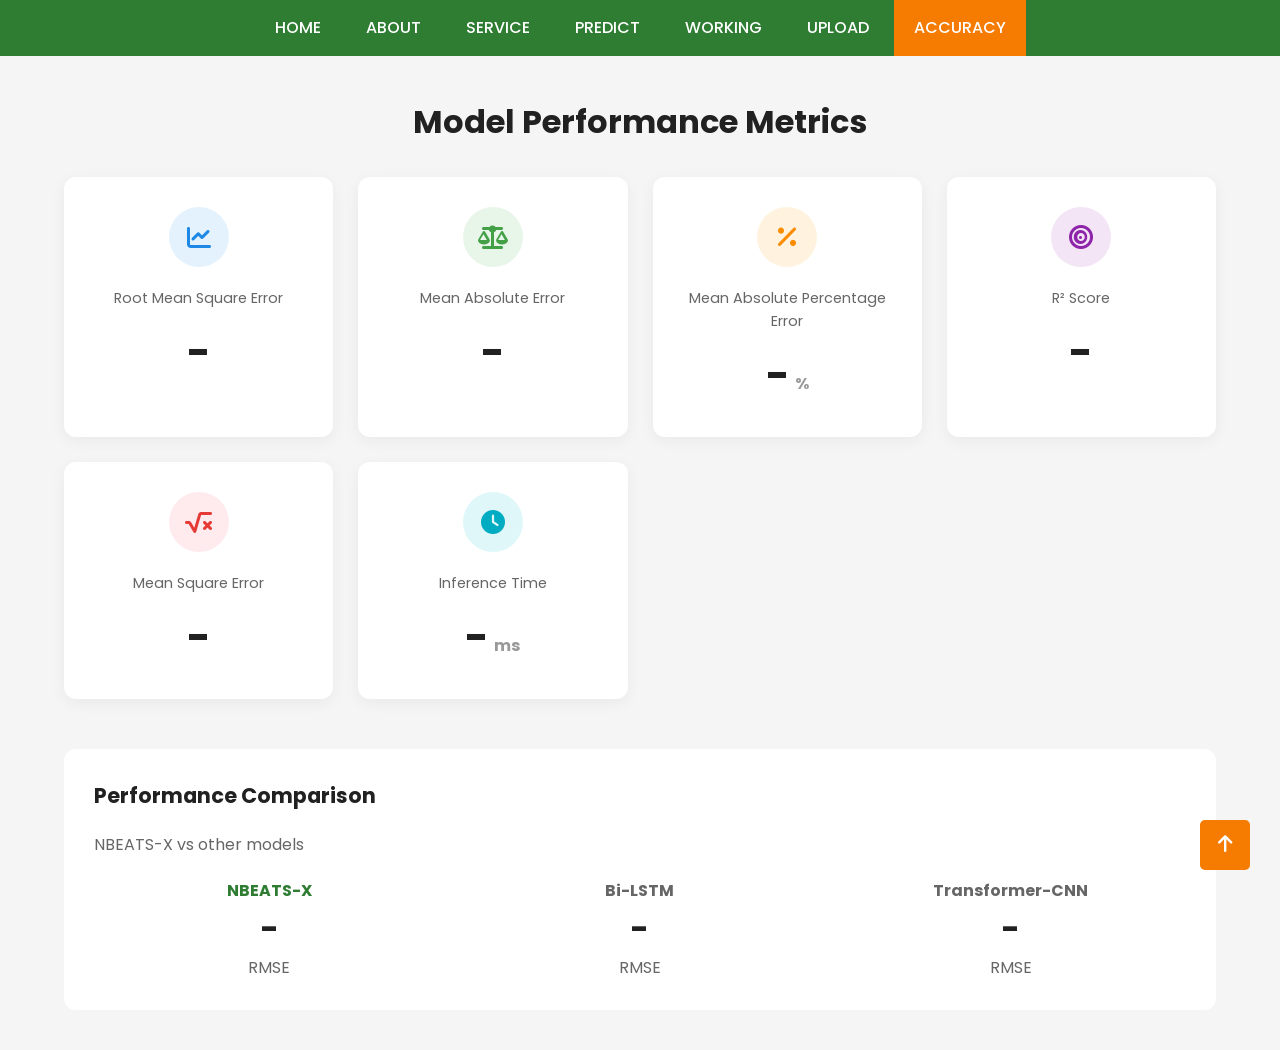
<file: frontend/accuracy.html>
<!DOCTYPE html>
<html lang="en">

<head>
    <meta charset="UTF-8">
    <meta name="viewport" content="width=device-width, initial-scale=1.0">
    <title>Accuracy - FutureCrop</title>
    <link href="https://fonts.googleapis.com/css2?family=Poppins:wght@300;400;500;600;700&display=swap"
        rel="stylesheet">
    <link rel="stylesheet" href="https://cdnjs.cloudflare.com/ajax/libs/font-awesome/6.4.0/css/all.min.css">
    <link rel="stylesheet" href="style.css">
    <style>
        .accuracy-page {
            padding: 40px 5%;
            background: #f5f5f5;
            min-height: calc(100vh - 60px);
        }

        .accuracy-page h1 {
            font-size: 2rem;
            margin-bottom: 30px;
            color: var(--text-dark);
            text-align: center;
        }

        .metrics-grid {
            display: grid;
            grid-template-columns: repeat(auto-fit, minmax(250px, 1fr));
            gap: 25px;
            max-width: 1200px;
            margin: 0 auto;
        }

        .metric-card {
            background: white;
            border-radius: 12px;
            padding: 30px;
            text-align: center;
            box-shadow: 0 4px 15px rgba(0, 0, 0, 0.05);
            transition: transform 0.3s;
        }

        .metric-card:hover {
            transform: translateY(-5px);
        }

        .metric-card .icon {
            width: 60px;
            height: 60px;
            border-radius: 50%;
            display: flex;
            align-items: center;
            justify-content: center;
            margin: 0 auto 20px;
            font-size: 1.5rem;
        }

        .metric-card.rmse .icon {
            background: #e3f2fd;
            color: #1e88e5;
        }

        .metric-card.mae .icon {
            background: #e8f5e9;
            color: #43a047;
        }

        .metric-card.mape .icon {
            background: #fff3e0;
            color: #fb8c00;
        }

        .metric-card.r2 .icon {
            background: #f3e5f5;
            color: #8e24aa;
        }

        .metric-card.mse .icon {
            background: #ffebee;
            color: #e53935;
        }

        .metric-card.time .icon {
            background: #e0f7fa;
            color: #00acc1;
        }

        .metric-card .label {
            color: #666;
            font-size: 0.9rem;
            margin-bottom: 10px;
        }

        .metric-card .value {
            font-size: 2.5rem;
            font-weight: 700;
            color: var(--text-dark);
        }

        .metric-card .unit {
            font-size: 1rem;
            color: #999;
            margin-left: 5px;
        }

        .chart-section {
            max-width: 1200px;
            margin: 50px auto 0;
            background: white;
            border-radius: 12px;
            padding: 30px;
        }

        .chart-section h2 {
            font-size: 1.3rem;
            margin-bottom: 20px;
            color: var(--text-dark);
        }
    </style>
</head>

<body>
    <nav class="main-nav">
        <ul>
            <li><a href="index.html">HOME</a></li>
            <li><a href="index.html#about">ABOUT</a></li>
            <li><a href="index.html#services">SERVICE</a></li>
            <li><a href="predict.html">PREDICT</a></li>
            <li><a href="commodity.html">WORKING</a></li>
            <li><a href="upload.html">UPLOAD</a></li>
            <li><a href="#" class="active">ACCURACY</a></li>
        </ul>
    </nav>

    <section class="accuracy-page">
        <h1>Model Performance Metrics</h1>

        <div class="metrics-grid">
            <div class="metric-card rmse">
                <div class="icon"><i class="fas fa-chart-line"></i></div>
                <div class="label">Root Mean Square Error</div>
                <div class="value" id="rmseValue">-</div>
            </div>

            <div class="metric-card mae">
                <div class="icon"><i class="fas fa-balance-scale"></i></div>
                <div class="label">Mean Absolute Error</div>
                <div class="value" id="maeValue">-</div>
            </div>

            <div class="metric-card mape">
                <div class="icon"><i class="fas fa-percent"></i></div>
                <div class="label">Mean Absolute Percentage Error</div>
                <div class="value" id="mapeValue">-<span class="unit">%</span></div>
            </div>

            <div class="metric-card r2">
                <div class="icon"><i class="fas fa-bullseye"></i></div>
                <div class="label">R² Score</div>
                <div class="value" id="r2Value">-</div>
            </div>

            <div class="metric-card mse">
                <div class="icon"><i class="fas fa-square-root-alt"></i></div>
                <div class="label">Mean Square Error</div>
                <div class="value" id="mseValue">-</div>
            </div>

            <div class="metric-card time">
                <div class="icon"><i class="fas fa-clock"></i></div>
                <div class="label">Inference Time</div>
                <div class="value" id="timeValue">-<span class="unit">ms</span></div>
            </div>
        </div>

        <div class="chart-section">
            <h2>Performance Comparison</h2>
            <p style="color: #666; margin-bottom: 20px;">NBEATS-X vs other models</p>
            <div style="display: grid; grid-template-columns: repeat(3, 1fr); gap: 20px; text-align: center;">
                <div>
                    <h4 style="color: var(--green-primary);">NBEATS-X</h4>
                    <p style="font-size: 2rem; font-weight: bold;" id="nbeatsRmse">-</p>
                    <p style="color: #666;">RMSE</p>
                </div>
                <div>
                    <h4 style="color: #666;">Bi-LSTM</h4>
                    <p style="font-size: 2rem; font-weight: bold;" id="lstmRmse">-</p>
                    <p style="color: #666;">RMSE</p>
                </div>
                <div>
                    <h4 style="color: #666;">Transformer-CNN</h4>
                    <p style="font-size: 2rem; font-weight: bold;" id="transformerRmse">-</p>
                    <p style="color: #666;">RMSE</p>
                </div>
            </div>
        </div>
    </section>

    <button class="scroll-top" onclick="window.scrollTo({top: 0, behavior: 'smooth'})">
        <i class="fas fa-arrow-up"></i>
    </button>

    <script>
        const API_URL = 'http://127.0.0.1:5000';

        async function loadAccuracy() {
            try {
                const res = await fetch(`${API_URL}/api/accuracy`);
                const data = await res.json();

                document.getElementById('rmseValue').textContent = data.rmse;
                document.getElementById('maeValue').textContent = data.mae;
                document.getElementById('mapeValue').innerHTML = data.mape + '<span class="unit">%</span>';
                document.getElementById('r2Value').textContent = data.r2;
                document.getElementById('mseValue').textContent = data.mse;
                document.getElementById('timeValue').innerHTML = data.inference_time + '<span class="unit">ms</span>';

                // Comparison (NBEATS-X is 15-20% better)
                const nbeatsRmse = data.rmse;
                const lstmRmse = (nbeatsRmse * 1.18).toFixed(2);
                const transformerRmse = (nbeatsRmse * 1.15).toFixed(2);

                document.getElementById('nbeatsRmse').textContent = nbeatsRmse;
                document.getElementById('lstmRmse').textContent = lstmRmse;
                document.getElementById('transformerRmse').textContent = transformerRmse;

            } catch (err) {
                console.error('Error loading accuracy:', err);
            }
        }

        loadAccuracy();
    </script>
</body>

</html>
</file>
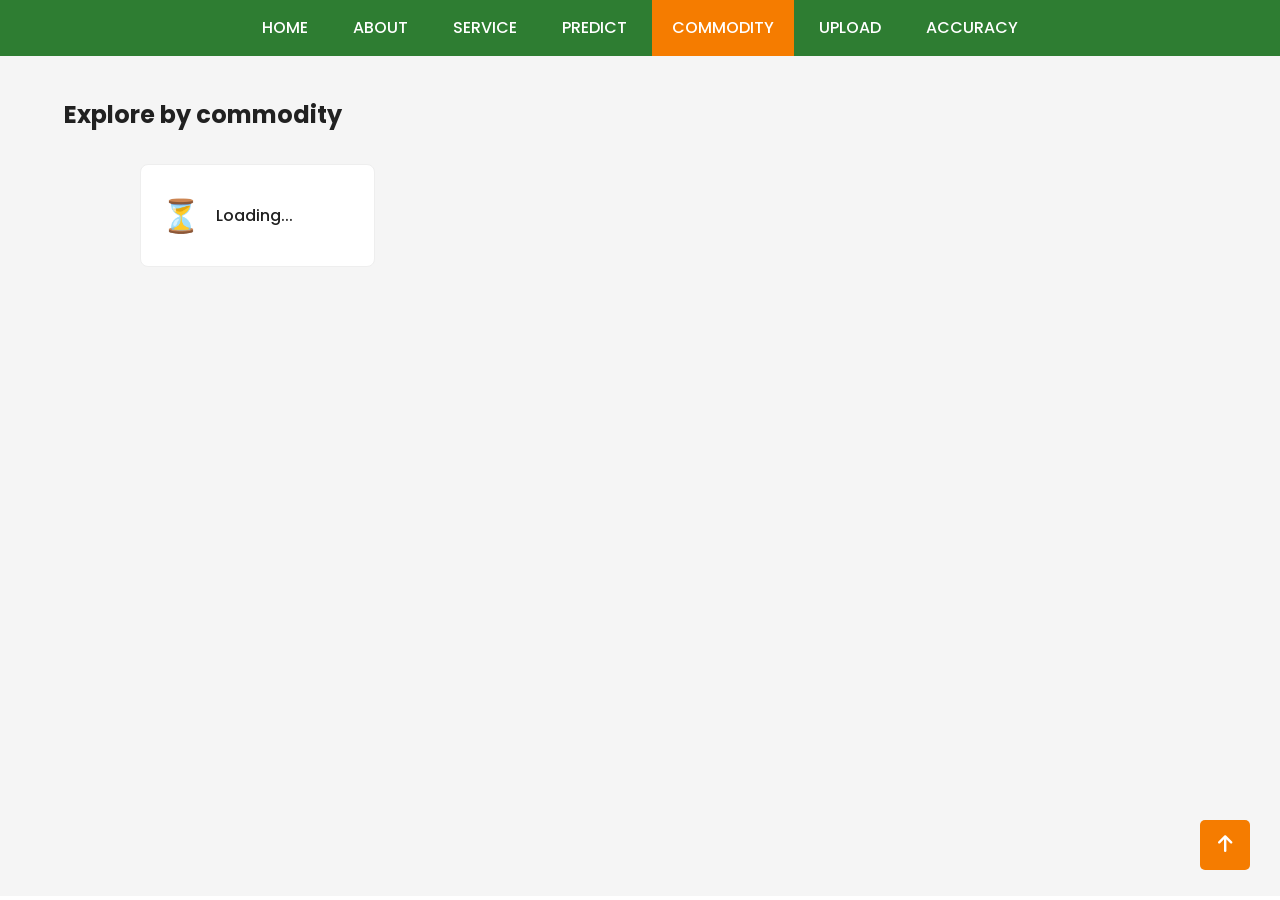
<file: frontend/commodity-detail.html>
<!DOCTYPE html>
<html lang="en">

<head>
    <meta charset="UTF-8">
    <meta name="viewport" content="width=device-width, initial-scale=1.0">
    <title>Commodity Detail - FutureCrop</title>
    <link href="https://fonts.googleapis.com/css2?family=Poppins:wght@300;400;500;600;700&display=swap"
        rel="stylesheet">
    <link rel="stylesheet" href="https://cdnjs.cloudflare.com/ajax/libs/font-awesome/6.4.0/css/all.min.css">
    <link rel="stylesheet" href="style.css">
    <style>
        .detail-hero {
            background: var(--green-primary);
            padding: 60px 5%;
            text-align: center;
            color: white;
        }

        .detail-hero .icon {
            font-size: 4rem;
            margin-bottom: 20px;
            display: block;
        }

        .detail-hero h1 {
            font-size: 2.5rem;
            margin-bottom: 10px;
            text-transform: capitalize;
        }

        .category-badge {
            background: var(--orange);
            padding: 5px 15px;
            border-radius: 20px;
            font-size: 0.9rem;
            font-weight: 500;
        }

        .detail-container {
            max-width: 1000px;
            margin: -40px auto 60px;
            background: white;
            border-radius: 12px;
            padding: 40px;
            box-shadow: 0 10px 30px rgba(0, 0, 0, 0.1);
            position: relative;
        }

        .stats-grid {
            display: grid;
            grid-template-columns: repeat(auto-fit, minmax(200px, 1fr));
            gap: 30px;
            margin-bottom: 40px;
        }

        .stat-card {
            text-align: center;
            padding: 20px;
            background: #f9f9f9;
            border-radius: 8px;
            border: 1px solid #eee;
        }

        .stat-card h3 {
            font-size: 2rem;
            color: var(--green-primary);
            margin-bottom: 5px;
        }

        .stat-card p {
            color: #666;
            font-size: 0.9rem;
        }

        .chart-container {
            margin-top: 40px;
            padding-top: 40px;
            border-top: 1px solid #eee;
        }

        .back-btn {
            display: inline-block;
            margin-top: 20px;
            color: var(--green-primary);
            text-decoration: none;
            font-weight: 500;
        }

        .back-btn:hover {
            text-decoration: underline;
        }
    </style>
</head>

<body>
    <nav class="main-nav">
        <ul>
            <li><a href="index.html">HOME</a></li>
            <li><a href="index.html#about">ABOUT</a></li>
            <li><a href="index.html#services">SERVICE</a></li>
            <li><a href="predict.html">PREDICT</a></li>
            <li><a href="commodity.html" class="active">COMMODITY</a></li>
            <li><a href="upload.html">UPLOAD</a></li>
            <li><a href="accuracy.html">ACCURACY</a></li>
        </ul>
    </nav>

    <div id="loading" style="text-align: center; padding: 100px;">
        <i class="fas fa-spinner fa-spin fa-3x" style="color: var(--green-primary);"></i>
        <p style="margin-top: 20px; color: #666;">Loading commodity details...</p>
    </div>

    <div id="content" style="display: none;">
        <section class="detail-hero">
            <span class="icon" id="cropIcon">🌱</span>
            <h1 id="cropName">Loading...</h1>
            <span class="category-badge" id="cropCategory">Category</span>
        </section>

        <div class="detail-container">
            <div class="stats-grid">
                <div class="stat-card">
                    <h3 id="avgYield">-</h3>
                    <p>Average Yield (kg/ha)</p>
                </div>
                <div class="stat-card">
                    <h3>2025</h3>
                    <p>Next Projection</p>
                </div>
                <!-- Placeholder stats since we don't have all metadata -->
                <div class="stat-card">
                    <h3>High</h3>
                    <p>Demand Status</p>
                </div>
            </div>

            <div class="description-section">
                <h2>About this Crop</h2>
                <p>
                    <span id="cropNameText"></span> is a key agricultural commodity in our database.
                    Our AI models analyze historical data including Nitrogen, Phosphorus, Potassium,
                    Temperature, Humidity, pH, and Rainfall to predict its yield accuracy.
                </p>
            </div>

            <div class="chart-container">
                <div style="text-align: center;">
                    <a href="predict.html" class="btn btn-primary"
                        style="background: var(--green-primary); color: white; padding: 12px 30px; text-decoration: none; border-radius: 5px;">
                        Predict Prices for this Crop
                    </a>
                </div>
            </div>

            <a href="commodity.html" class="back-btn"><i class="fas fa-arrow-left"></i> Back to Commodities</a>
        </div>
    </div>

    <script>
        const API_URL = 'http://127.0.0.1:5000';

        async function loadDetail() {
            // Get crop name from URL
            const urlParams = new URLSearchParams(window.location.search);
            // The ID from URL might be 'rice' or 'chickpea'
            const cropId = urlParams.get('name');

            if (!cropId) {
                window.location.href = 'commodity.html';
                return;
            }

            try {
                const res = await fetch(`${API_URL}/api/commodities`);
                const data = await res.json();

                // Find the specific crop
                const crop = data.commodities.find(c => c.id === cropId || c.name.toLowerCase() === cropId.toLowerCase());

                if (crop) {
                    document.getElementById('cropName').textContent = crop.name;
                    document.getElementById('cropNameText').textContent = crop.name;
                    document.getElementById('cropIcon').textContent = crop.icon || '🌱';
                    document.getElementById('cropCategory').textContent = crop.category;
                    document.getElementById('avgYield').textContent = crop.avg_price; // It's yield actually

                    document.getElementById('loading').style.display = 'none';
                    document.getElementById('content').style.display = 'block';
                } else {
                    alert('Crop not found!');
                    window.location.href = 'commodity.html';
                }

            } catch (err) {
                console.error('Error:', err);
                document.getElementById('loading').innerHTML = '<p style="color: red">Error loading data. Please ensure backend is running.</p>';
            }
        }

        loadDetail();
    </script>
</body>

</html>
</file>
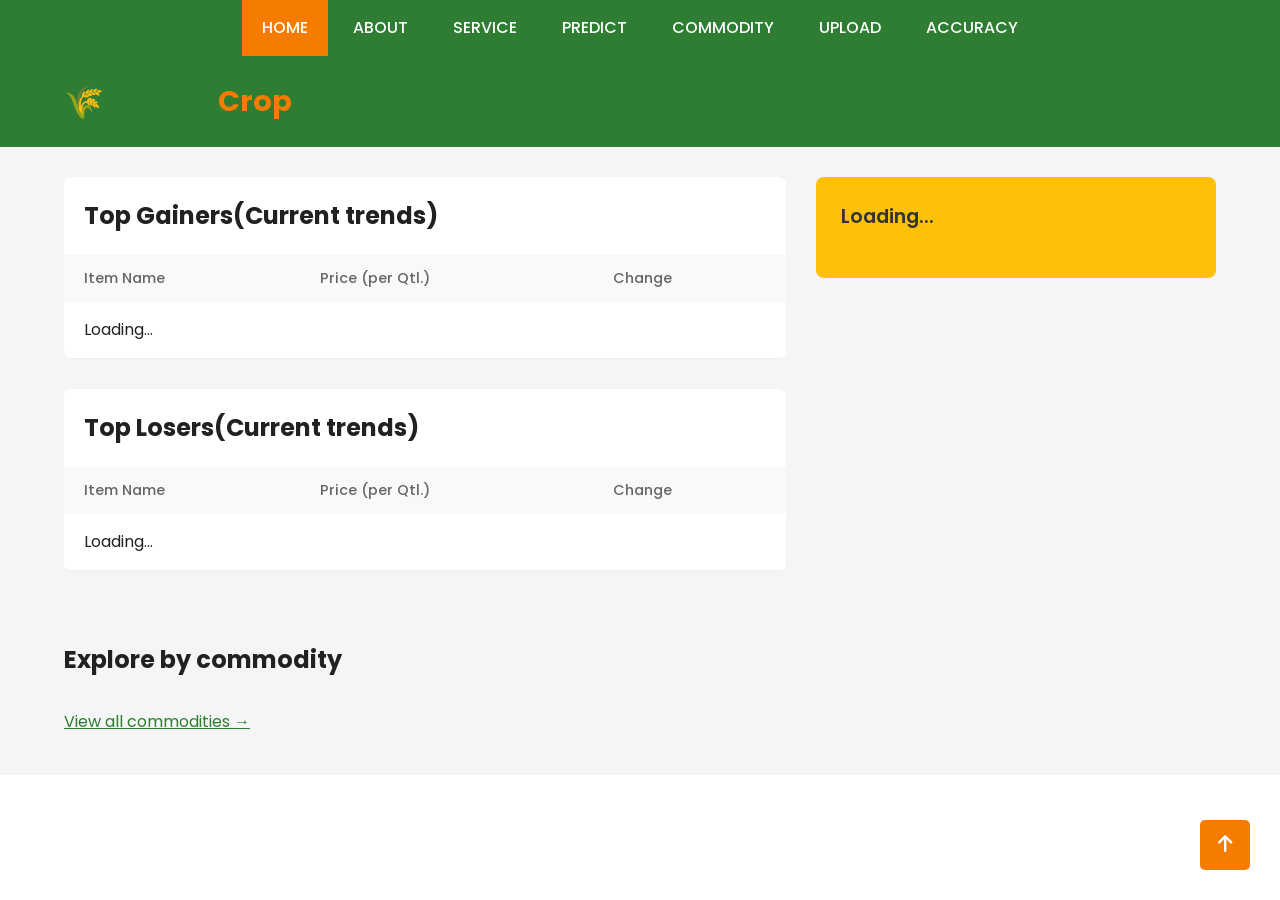
<file: frontend/index2.html>
<!DOCTYPE html>
<html lang="en">

<head>
    <meta charset="UTF-8">
    <meta name="viewport" content="width=device-width, initial-scale=1.0">
    <title>Dashboard - FutureCrop</title>
    <link href="https://fonts.googleapis.com/css2?family=Poppins:wght@300;400;500;600;700&display=swap"
        rel="stylesheet">
    <link rel="stylesheet" href="https://cdnjs.cloudflare.com/ajax/libs/font-awesome/6.4.0/css/all.min.css">
    <link rel="stylesheet" href="style.css">
    <style>
        .dashboard-header {
            background: var(--green-primary);
            padding: 20px 5%;
            display: flex;
            align-items: center;
            gap: 15px;
        }

        .dashboard-header .logo-icon {
            font-size: 2rem;
        }

        .dashboard-header h1 {
            color: var(--green-primary);
            font-size: 1.8rem;
        }

        .dashboard-header h1 span {
            color: var(--orange);
        }

        .dashboard-content {
            display: grid;
            grid-template-columns: 1fr 400px;
            gap: 30px;
            padding: 30px 5%;
            background: #f5f5f5;
        }

        .trends-section {
            background: white;
            border-radius: 8px;
            overflow: hidden;
        }

        .trends-section h2 {
            font-size: 1.5rem;
            padding: 20px;
            margin: 0;
            color: var(--text-dark);
        }

        .trends-table {
            width: 100%;
            border-collapse: collapse;
        }

        .trends-table th {
            background: #f9f9f9;
            padding: 12px 20px;
            text-align: left;
            font-weight: 500;
            color: #666;
            font-size: 0.9rem;
        }

        .trends-table td {
            padding: 15px 20px;
            border-bottom: 1px solid #eee;
        }

        .trends-table tr:hover {
            background: #f9f9f9;
        }

        .change-positive {
            color: #2e7d32;
            font-weight: 500;
        }

        .change-negative {
            color: #c62828;
            font-weight: 500;
        }

        .price-cards {
            display: flex;
            flex-direction: column;
            gap: 20px;
        }

        .price-card {
            background: #ffc107;
            border-radius: 8px;
            padding: 25px;
        }

        .price-card .date {
            font-size: 1.2rem;
            font-weight: 600;
            margin-bottom: 20px;
            color: #333;
        }

        .price-card .item {
            display: flex;
            justify-content: space-between;
            align-items: center;
            padding: 15px 0;
            border-bottom: 1px solid rgba(0, 0, 0, 0.1);
        }

        .price-card .item:last-child {
            border-bottom: none;
        }

        .price-card .item-name {
            font-weight: 500;
            color: #333;
        }

        .price-card .item-price {
            font-size: 1.8rem;
            font-weight: 700;
            color: #333;
        }

        .price-card .item-change {
            font-size: 0.85rem;
            margin-top: 5px;
        }

        .explore-section {
            padding: 40px 5%;
            background: #f5f5f5;
        }

        .explore-section h2 {
            font-size: 1.5rem;
            margin-bottom: 30px;
        }

        @media (max-width: 968px) {
            .dashboard-content {
                grid-template-columns: 1fr;
            }
        }
    </style>
</head>

<body>
    <nav class="main-nav">
        <ul>
            <li><a href="index.html" class="active">HOME</a></li>
            <li><a href="index.html#about">ABOUT</a></li>
            <li><a href="index.html#services">SERVICE</a></li>
            <li><a href="predict.html">PREDICT</a></li>
            <li><a href="commodity.html">COMMODITY</a></li>
            <li><a href="upload.html">UPLOAD</a></li>
            <li><a href="accuracy.html">ACCURACY</a></li>
        </ul>
    </nav>

    <div class="dashboard-header">
        <span class="logo-icon">🌾</span>
        <h1 style="color: #2e7d32;">Future<span>Crop</span></h1>
    </div>

    <div class="dashboard-content">
        <div class="trends-column">
            <div class="trends-section" style="margin-bottom: 30px;">
                <h2>Top Gainers(Current trends)</h2>
                <table class="trends-table">
                    <thead>
                        <tr>
                            <th>Item Name</th>
                            <th>Price (per Qtl.)</th>
                            <th>Change</th>
                        </tr>
                    </thead>
                    <tbody id="gainersBody">
                        <tr>
                            <td colspan="3">Loading...</td>
                        </tr>
                    </tbody>
                </table>
            </div>

            <div class="trends-section">
                <h2>Top Losers(Current trends)</h2>
                <table class="trends-table">
                    <thead>
                        <tr>
                            <th>Item Name</th>
                            <th>Price (per Qtl.)</th>
                            <th>Change</th>
                        </tr>
                    </thead>
                    <tbody id="losersBody">
                        <tr>
                            <td colspan="3">Loading...</td>
                        </tr>
                    </tbody>
                </table>
            </div>
        </div>

        <div class="price-cards" id="priceCards">
            <div class="price-card">
                <div class="date">Loading...</div>
            </div>
        </div>
    </div>

    <section class="explore-section">
        <h2>Explore by commodity</h2>
        <p><a href="commodity.html" style="color: var(--green-primary);">View all commodities →</a></p>
    </section>

    <button class="scroll-top" onclick="window.scrollTo({top: 0, behavior: 'smooth'})">
        <i class="fas fa-arrow-up"></i>
    </button>

    <script>
        const API_URL = 'http://127.0.0.1:5000';

        async function loadDashboard() {
            try {
                const res = await fetch(`${API_URL}/api/dashboard`);
                const data = await res.json();

                // Render gainers
                const gainersBody = document.getElementById('gainersBody');
                gainersBody.innerHTML = data.gainers.map(item => `
                    <tr>
                        <td>${item.name}</td>
                        <td>₹${item.price}</td>
                        <td class="change-positive">${item.change}% ▲</td>
                    </tr>
                `).join('');

                // Render losers
                const losersBody = document.getElementById('losersBody');
                losersBody.innerHTML = data.losers.map(item => `
                    <tr>
                        <td>${item.name === 'Urad' ? '<span style="background: #2e7d32; color: white; padding: 2px 8px; border-radius: 3px;">Urad</span>' : item.name}</td>
                        <td>₹${item.price}</td>
                        <td class="change-negative">${item.change}% ▼</td>
                    </tr>
                `).join('');

                // Render price cards
                const priceCards = document.getElementById('priceCards');
                priceCards.innerHTML = data.priceCards.map(card => `
                    <div class="price-card">
                        <div class="date">${card.month}</div>
                        ${card.items.map(item => `
                            <div class="item">
                                <div><div class="item-name">${item.name}</div></div>
                                <div style="text-align: right;">
                                    <div class="item-price">₹${item.price}</div>
                                    <div class="item-change ${item.change < 0 ? 'change-negative' : 'change-positive'}">${item.change}% ${item.change < 0 ? '▼' : '▲'}</div>
                                </div>
                            </div>
                        `).join('')}
                    </div>
                `).join('');
            } catch (err) {
                console.error('Error loading dashboard:', err);
            }
        }

        loadDashboard();
    </script>
</body>

</html>
</file>
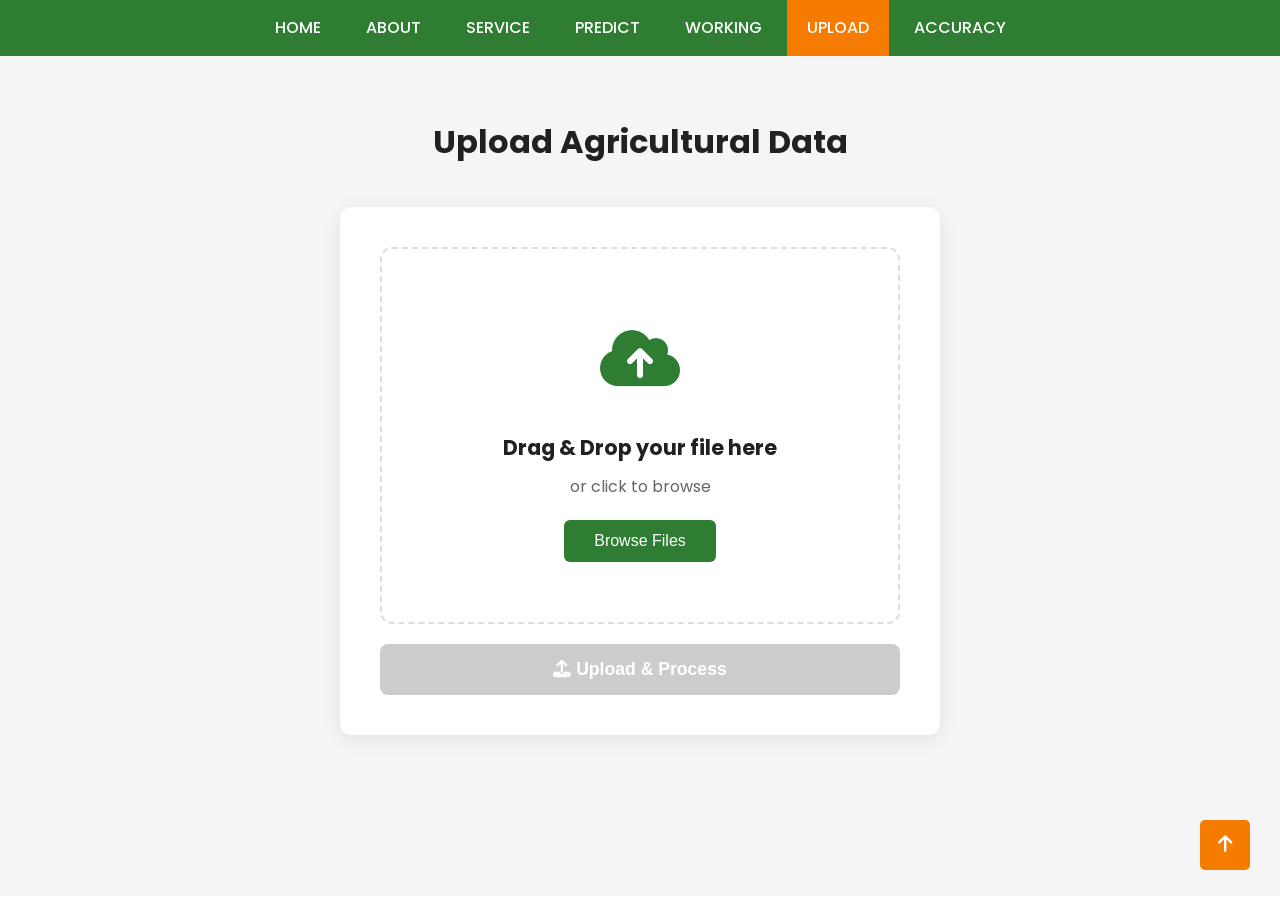
<file: frontend/upload.html>
<!DOCTYPE html>
<html lang="en">

<head>
    <meta charset="UTF-8">
    <meta name="viewport" content="width=device-width, initial-scale=1.0">
    <title>Upload - FutureCrop</title>
    <link href="https://fonts.googleapis.com/css2?family=Poppins:wght@300;400;500;600;700&display=swap"
        rel="stylesheet">
    <link rel="stylesheet" href="https://cdnjs.cloudflare.com/ajax/libs/font-awesome/6.4.0/css/all.min.css">
    <link rel="stylesheet" href="style.css">
    <style>
        .upload-page {
            padding: 60px 5%;
            background: #f5f5f5;
            min-height: calc(100vh - 60px);
        }

        .upload-page h1 {
            text-align: center;
            font-size: 2rem;
            margin-bottom: 40px;
            color: var(--text-dark);
        }

        .upload-container {
            max-width: 600px;
            margin: 0 auto;
            background: white;
            border-radius: 12px;
            padding: 40px;
            box-shadow: 0 4px 20px rgba(0, 0, 0, 0.08);
        }

        .upload-area {
            border: 2px dashed #ddd;
            border-radius: 12px;
            padding: 60px 30px;
            text-align: center;
            cursor: pointer;
            transition: all 0.3s;
        }

        .upload-area:hover {
            border-color: var(--green-primary);
            background: #f8fff8;
        }

        .upload-area.dragover {
            border-color: var(--green-primary);
            background: #e8f5e9;
        }

        .upload-area .icon {
            font-size: 4rem;
            color: var(--green-primary);
            margin-bottom: 20px;
        }

        .upload-area h3 {
            font-size: 1.3rem;
            margin-bottom: 10px;
            color: var(--text-dark);
        }

        .upload-area p {
            color: #666;
            margin-bottom: 20px;
        }

        .upload-area .browse-btn {
            background: var(--green-primary);
            color: white;
            padding: 12px 30px;
            border: none;
            border-radius: 6px;
            font-size: 1rem;
            cursor: pointer;
            transition: background 0.3s;
        }

        .upload-area .browse-btn:hover {
            background: var(--green-dark);
        }

        .file-info {
            margin-top: 20px;
            padding: 15px;
            background: #e8f5e9;
            border-radius: 8px;
            display: none;
        }

        .file-info.show {
            display: block;
        }

        .file-info i {
            color: var(--green-primary);
            margin-right: 10px;
        }

        .upload-btn {
            width: 100%;
            margin-top: 20px;
            padding: 15px;
            background: var(--green-primary);
            color: white;
            border: none;
            border-radius: 8px;
            font-size: 1.1rem;
            font-weight: 600;
            cursor: pointer;
            transition: background 0.3s;
        }

        .upload-btn:hover {
            background: var(--green-dark);
        }

        .upload-btn:disabled {
            background: #ccc;
            cursor: not-allowed;
        }

        .status-message {
            margin-top: 20px;
            padding: 15px;
            border-radius: 8px;
            text-align: center;
            display: none;
        }

        .status-message.show {
            display: block;
        }

        .status-message.success {
            background: #e8f5e9;
            color: #2e7d32;
        }

        .status-message.error {
            background: #ffebee;
            color: #c62828;
        }
    </style>
</head>

<body>
    <nav class="main-nav">
        <ul>
            <li><a href="index.html">HOME</a></li>
            <li><a href="index.html#about">ABOUT</a></li>
            <li><a href="index.html#services">SERVICE</a></li>
            <li><a href="predict.html">PREDICT</a></li>
            <li><a href="commodity.html">WORKING</a></li>
            <li><a href="#" class="active">UPLOAD</a></li>
            <li><a href="accuracy.html">ACCURACY</a></li>
        </ul>
    </nav>

    <section class="upload-page">
        <h1>Upload Agricultural Data</h1>

        <div class="upload-container">
            <div class="upload-area" id="uploadArea" onclick="document.getElementById('fileInput').click()">
                <div class="icon"><i class="fas fa-cloud-upload-alt"></i></div>
                <h3>Drag & Drop your file here</h3>
                <p>or click to browse</p>
                <button class="browse-btn">Browse Files</button>
                <input type="file" id="fileInput" accept=".csv,.xlsx,.xls" hidden>
            </div>

            <div class="file-info" id="fileInfo">
                <i class="fas fa-file-csv"></i>
                <span id="fileName"></span>
            </div>

            <button class="upload-btn" id="uploadBtn" disabled onclick="uploadFile()">
                <i class="fas fa-upload"></i> Upload & Process
            </button>

            <div class="status-message" id="statusMessage"></div>
        </div>
    </section>

    <button class="scroll-top" onclick="window.scrollTo({top: 0, behavior: 'smooth'})">
        <i class="fas fa-arrow-up"></i>
    </button>

    <script>
        const API_URL = 'http://127.0.0.1:5000';
        let selectedFile = null;

        const uploadArea = document.getElementById('uploadArea');
        const fileInput = document.getElementById('fileInput');
        const fileInfo = document.getElementById('fileInfo');
        const fileName = document.getElementById('fileName');
        const uploadBtn = document.getElementById('uploadBtn');
        const statusMessage = document.getElementById('statusMessage');

        // File input change
        fileInput.addEventListener('change', (e) => {
            if (e.target.files.length > 0) {
                selectFile(e.target.files[0]);
            }
        });

        // Drag & Drop
        uploadArea.addEventListener('dragover', (e) => {
            e.preventDefault();
            uploadArea.classList.add('dragover');
        });

        uploadArea.addEventListener('dragleave', () => {
            uploadArea.classList.remove('dragover');
        });

        uploadArea.addEventListener('drop', (e) => {
            e.preventDefault();
            uploadArea.classList.remove('dragover');
            if (e.dataTransfer.files.length > 0) {
                selectFile(e.dataTransfer.files[0]);
            }
        });

        function selectFile(file) {
            selectedFile = file;
            fileName.textContent = file.name;
            fileInfo.classList.add('show');
            uploadBtn.disabled = false;
        }

        async function uploadFile() {
            if (!selectedFile) return;

            uploadBtn.disabled = true;
            uploadBtn.innerHTML = '<i class="fas fa-spinner fa-spin"></i> Uploading...';

            const formData = new FormData();
            formData.append('file', selectedFile);

            try {
                const res = await fetch(`${API_URL}/api/upload`, {
                    method: 'POST',
                    body: formData
                });
                const data = await res.json();

                if (data.error) throw new Error(data.error);

                statusMessage.className = 'status-message show success';
                statusMessage.innerHTML = `<i class="fas fa-check-circle"></i> ${data.message}`;

                // Reset
                selectedFile = null;
                fileInfo.classList.remove('show');
                fileInput.value = '';

            } catch (err) {
                statusMessage.className = 'status-message show error';
                statusMessage.innerHTML = `<i class="fas fa-exclamation-circle"></i> Error: ${err.message}`;
            }

            uploadBtn.disabled = false;
            uploadBtn.innerHTML = '<i class="fas fa-upload"></i> Upload & Process';
        }
    </script>
</body>

</html>
</file>
<file: frontend/style.css>
:root {
    --green-primary: #2e7d32;
    --green-dark: #1b5e20;
    --green-light: #4caf50;
    --orange: #f57c00;
    --orange-light: #ff9800;
    --white: #ffffff;
    --gray-light: #f5f5f5;
    --gray: #757575;
    --text-dark: #212121;
}

* {
    margin: 0;
    padding: 0;
    box-sizing: border-box;
}

body {
    font-family: 'Poppins', sans-serif;
    color: var(--text-dark);
    line-height: 1.6;
}

/* Top Bar */
.top-bar {
    display: flex;
    justify-content: space-between;
    align-items: center;
    padding: 10px 5%;
    background: var(--white);
}

.contact-info {
    display: flex;
    align-items: center;
    gap: 10px;
    color: var(--green-primary);
    font-weight: 600;
}

.contact-info i {
    font-size: 1.5rem;
}

.brand {
    font-size: 2rem;
    color: var(--green-primary);
    font-weight: 700;
}

.brand span {
    color: var(--green-dark);
}

.social-icons {
    display: flex;
    gap: 10px;
}

.social-icons a {
    width: 35px;
    height: 35px;
    border-radius: 50%;
    display: flex;
    align-items: center;
    justify-content: center;
    color: var(--white);
    text-decoration: none;
    transition: transform 0.3s;
}

.social-icons a:nth-child(1) {
    background: #1da1f2;
}

.social-icons a:nth-child(2) {
    background: #1877f2;
}

.social-icons a:nth-child(3) {
    background: #0077b5;
}

.social-icons a:nth-child(4) {
    background: linear-gradient(45deg, #f09433, #e6683c, #dc2743, #cc2366, #bc1888);
}

.social-icons a:hover {
    transform: scale(1.1);
}

/* Navigation */
.main-nav {
    background: var(--green-primary);
    padding: 0 5%;
}

.main-nav ul {
    display: flex;
    list-style: none;
    justify-content: center;
    gap: 5px;
}

.main-nav a {
    display: block;
    padding: 15px 20px;
    color: var(--white);
    text-decoration: none;
    font-weight: 500;
    transition: background 0.3s;
}

.main-nav a:hover,
.main-nav a.active {
    background: var(--orange);
}

/* Hero Section */
.hero {
    height: 550px;
    background: linear-gradient(rgba(0, 0, 0, 0.3), rgba(0, 0, 0, 0.3)),
        url('https://images.unsplash.com/photo-1500937386664-56d1dfef3854?w=1920') center/cover;
    display: flex;
    align-items: center;
    position: relative;
    padding: 0 10%;
}

.hero-content {
    max-width: 600px;
}

.hero .subtitle {
    color: var(--orange-light);
    font-size: 1.2rem;
    font-style: italic;
    margin-bottom: 10px;
}

.hero h2 {
    color: var(--white);
    font-size: 3.5rem;
    font-weight: 700;
    line-height: 1.2;
    margin-bottom: 30px;
    font-style: italic;
}

.hero-buttons {
    display: flex;
    gap: 15px;
}

.btn {
    padding: 12px 30px;
    border-radius: 3px;
    text-decoration: none;
    font-weight: 600;
    transition: all 0.3s;
    border: 2px solid transparent;
}

.btn-primary {
    background: var(--green-primary);
    color: var(--white);
}

.btn-primary:hover {
    background: var(--green-dark);
}

.btn-secondary {
    background: transparent;
    color: var(--orange);
    border-color: var(--orange);
}

.btn-secondary:hover {
    background: var(--orange);
    color: var(--white);
}

.slider-arrow {
    position: absolute;
    top: 50%;
    transform: translateY(-50%);
    background: rgba(255, 255, 255, 0.2);
    border: none;
    color: var(--white);
    width: 50px;
    height: 50px;
    cursor: pointer;
    font-size: 1.2rem;
    transition: background 0.3s;
}

.slider-arrow:hover {
    background: rgba(255, 255, 255, 0.4);
}

.slider-arrow.left {
    left: 20px;
}

.slider-arrow.right {
    right: 20px;
}

/* Stats Section */
.stats-section {
    display: flex;
    justify-content: space-around;
    padding: 40px 5%;
    background: var(--green-primary);
    flex-wrap: wrap;
    gap: 20px;
}

.stat-item {
    display: flex;
    align-items: center;
    gap: 15px;
}

.stat-icon {
    width: 60px;
    height: 60px;
    background: var(--orange);
    border-radius: 8px;
    display: flex;
    align-items: center;
    justify-content: center;
    color: var(--white);
    font-size: 1.5rem;
}

.stat-info {
    color: var(--white);
}

.stat-label {
    font-size: 0.9rem;
    opacity: 0.9;
}

.stat-value {
    font-size: 2.5rem;
    font-weight: 700;
}

/* About Section */
.about-section {
    padding: 80px 10%;
    background: var(--gray-light);
}

.section-tag {
    color: var(--green-primary);
    font-weight: 600;
    text-transform: uppercase;
    letter-spacing: 2px;
    margin-bottom: 10px;
}

.about-section h2 {
    font-size: 2.5rem;
    color: var(--text-dark);
    margin-bottom: 20px;
}

.about-text {
    color: var(--gray);
    margin-bottom: 15px;
    max-width: 800px;
}

/* Services Section */
.services-section {
    padding: 80px 5%;
    background: var(--white);
}

.services-header {
    max-width: 400px;
    margin-bottom: 40px;
}

.services-header h2 {
    font-size: 2.5rem;
    margin-bottom: 15px;
}

.services-header p {
    color: var(--gray);
    margin-bottom: 20px;
}

.services-grid {
    display: grid;
    grid-template-columns: repeat(auto-fit, minmax(280px, 1fr));
    gap: 25px;
}

.service-card {
    background: #e8f5e9;
    padding: 40px 30px;
    border-radius: 10px;
    text-align: center;
    transition: transform 0.3s, box-shadow 0.3s;
}

.service-card:hover {
    transform: translateY(-5px);
    box-shadow: 0 10px 30px rgba(0, 0, 0, 0.1);
}

.service-card.highlight {
    background: var(--green-primary);
    color: var(--white);
}

.service-icon {
    font-size: 4rem;
    margin-bottom: 20px;
}

.service-card h3 {
    font-size: 1.3rem;
    margin-bottom: 10px;
}

.service-card p {
    font-size: 0.9rem;
    opacity: 0.8;
}

/* Commodity Section */
.commodity-section {
    padding: 80px 5%;
    background: var(--gray-light);
    text-align: center;
}

.commodity-section h2 {
    font-size: 2.5rem;
    margin-bottom: 40px;
}

.commodity-grid {
    display: grid;
    grid-template-columns: repeat(auto-fit, minmax(200px, 1fr));
    gap: 30px;
    max-width: 1000px;
    margin: 0 auto;
}

.commodity-item {
    background: var(--white);
    border-radius: 10px;
    overflow: hidden;
    box-shadow: 0 5px 15px rgba(0, 0, 0, 0.1);
    transition: transform 0.3s;
}

.commodity-item:hover {
    transform: scale(1.05);
}

.commodity-item img {
    width: 100%;
    height: 150px;
    object-fit: cover;
}

.commodity-item h4 {
    padding: 15px;
    color: var(--green-primary);
}

/* Footer */
footer {
    background: var(--green-dark);
    color: var(--white);
    padding: 60px 5% 20px;
}

.footer-content {
    display: grid;
    grid-template-columns: repeat(auto-fit, minmax(200px, 1fr));
    gap: 40px;
    margin-bottom: 40px;
}

.footer-brand h2 {
    font-size: 2rem;
    margin-bottom: 10px;
}

.footer-brand span {
    color: var(--orange);
}

.footer-links h4,
.footer-contact h4 {
    margin-bottom: 20px;
    color: var(--orange);
}

.footer-links ul {
    list-style: none;
}

.footer-links a {
    color: var(--white);
    text-decoration: none;
    opacity: 0.8;
    transition: opacity 0.3s;
}

.footer-links a:hover {
    opacity: 1;
}

.footer-contact p {
    margin-bottom: 10px;
    display: flex;
    align-items: center;
    gap: 10px;
}

.footer-bottom {
    border-top: 1px solid rgba(255, 255, 255, 0.2);
    padding-top: 20px;
    text-align: center;
    opacity: 0.7;
}

/* Scroll to Top */
.scroll-top {
    position: fixed;
    bottom: 30px;
    right: 30px;
    width: 50px;
    height: 50px;
    background: var(--orange);
    color: var(--white);
    border: none;
    border-radius: 5px;
    cursor: pointer;
    font-size: 1.2rem;
    transition: background 0.3s;
    z-index: 1000;
}

.scroll-top:hover {
    background: var(--orange-light);
}

/* Page Header (for internal pages) */
.page-header {
    height: 300px;
    background: linear-gradient(rgba(0, 0, 0, 0.4), rgba(0, 0, 0, 0.4)),
        url('https://images.unsplash.com/photo-1500937386664-56d1dfef3854?w=1920') center/cover;
    display: flex;
    flex-direction: column;
    align-items: flex-start;
    justify-content: center;
    padding: 0 10%;
}

.page-header h1 {
    color: var(--white);
    font-size: 3rem;
    margin-bottom: 20px;
}

.page-header .breadcrumb {
    display: flex;
    gap: 10px;
}

.page-header .breadcrumb a {
    padding: 10px 25px;
    text-decoration: none;
    font-weight: 600;
}

.page-header .breadcrumb a:first-child {
    background: var(--green-primary);
    color: var(--white);
}

.page-header .breadcrumb a:last-child {
    background: var(--orange);
    color: var(--white);
}

/* Upload Section */
.upload-section {
    padding: 60px 5%;
    text-align: center;
}

.upload-section h2 {
    margin-bottom: 30px;
}

.file-input-wrapper {
    display: flex;
    justify-content: center;
    align-items: center;
    gap: 15px;
    margin-bottom: 20px;
}

.file-input-wrapper input[type="file"] {
    padding: 10px;
}

.upload-btn {
    background: var(--green-primary);
    color: var(--white);
    padding: 12px 30px;
    border: none;
    border-radius: 5px;
    cursor: pointer;
    font-size: 1rem;
    font-weight: 600;
    transition: background 0.3s;
}

.upload-btn:hover {
    background: var(--green-dark);
}

/* Data Table */
.data-table-section {
    padding: 40px 5%;
}

.data-table {
    width: 100%;
    border-collapse: collapse;
    margin-bottom: 30px;
}

.data-table th {
    background: var(--green-primary);
    color: var(--white);
    padding: 15px;
    text-align: left;
}

.data-table td {
    padding: 12px 15px;
    border-bottom: 1px solid #ddd;
}

.data-table tr:nth-child(even) {
    background: #f9f9f9;
}

.data-table tr:hover {
    background: #e8f5e9;
}

.train-btn {
    display: block;
    margin: 0 auto;
    background: var(--green-primary);
    color: var(--white);
    padding: 15px 40px;
    border: none;
    border-radius: 5px;
    cursor: pointer;
    font-size: 1.1rem;
    font-weight: 600;
    transition: background 0.3s;
}

.train-btn:hover {
    background: var(--green-dark);
}

/* Predict Page */
.predict-section {
    padding: 60px 5%;
}

.predict-form {
    max-width: 600px;
    margin: 0 auto;
    background: var(--white);
    padding: 40px;
    border-radius: 10px;
    box-shadow: 0 5px 20px rgba(0, 0, 0, 0.1);
}

.form-group {
    margin-bottom: 20px;
}

.form-group label {
    display: block;
    margin-bottom: 8px;
    font-weight: 600;
    color: var(--text-dark);
}

.form-group select,
.form-group input {
    width: 100%;
    padding: 12px;
    border: 2px solid #ddd;
    border-radius: 5px;
    font-size: 1rem;
    transition: border-color 0.3s;
}

.form-group select:focus,
.form-group input:focus {
    border-color: var(--green-primary);
    outline: none;
}

.predict-btn {
    width: 100%;
    background: var(--orange);
    color: var(--white);
    padding: 15px;
    border: none;
    border-radius: 5px;
    cursor: pointer;
    font-size: 1.1rem;
    font-weight: 600;
    transition: background 0.3s;
}

.predict-btn:hover {
    background: var(--orange-light);
}

/* Results Section */
.results-section {
    margin-top: 40px;
    padding: 30px;
    background: #e8f5e9;
    border-radius: 10px;
}

.results-section h3 {
    color: var(--green-primary);
    margin-bottom: 20px;
}

.result-item {
    display: flex;
    justify-content: space-between;
    padding: 15px;
    background: var(--white);
    border-radius: 5px;
    margin-bottom: 10px;
}

.result-item .label {
    font-weight: 600;
}

.result-item .value {
    color: var(--green-primary);
    font-weight: 700;
    font-size: 1.2rem;
}

/* Responsive */
@media (max-width: 768px) {
    .top-bar {
        flex-direction: column;
        gap: 15px;
    }

    .main-nav ul {
        flex-wrap: wrap;
        justify-content: center;
    }

    .hero h2 {
        font-size: 2rem;
    }

    .stats-section {
        flex-direction: column;
        align-items: center;
    }

    .services-header {
        text-align: center;
        max-width: 100%;
    }
}
</file>
